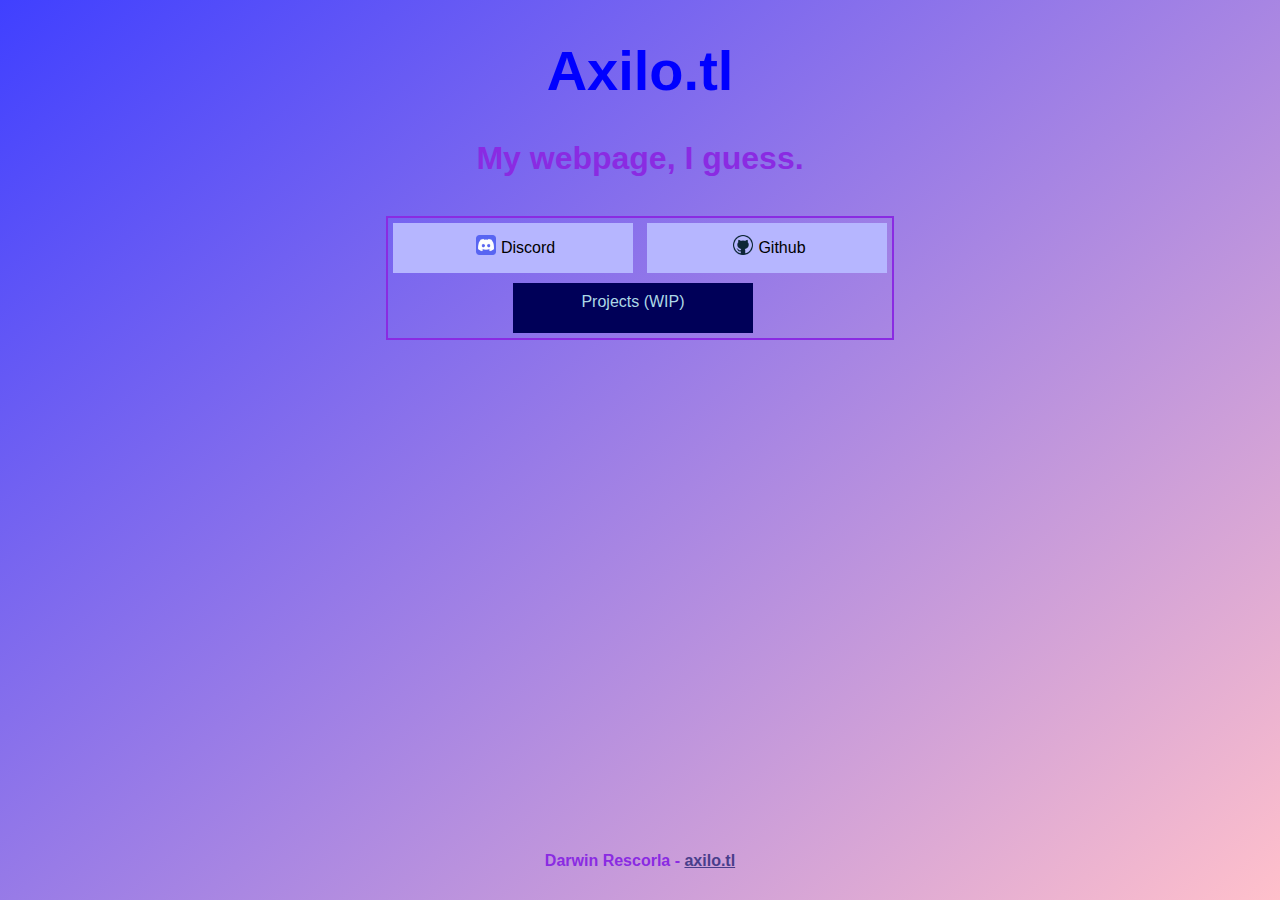
<file: index.html>
<!DOCTYPE html>
<html>
    <head>
        <link rel="stylesheet" type="text/css" href="./home/index.css">
        <link rel="icon" type="image/x-icon" href="../resources/home/logo.png">
        <title>Axilo.tl</title>
        <script src="./home/index.js"></script>
    </head>
    <body id = main>
        <div id="title?"> 
            <h1 class="title">
                Axilo.tl
            </h1>
            <h1 id="header" class="title" >My webpage, I guess.</h1>
        </div> <br>
        <div id="links">
            <a class="button" onclick="copy('Axilotl#0001')"><img class="buttonImage" src="./resources/home/discord.png">Discord</a>
            <a href="https://github.com/axilotl17" class="button"><img class="buttonImage" src="./resources/home/github.png">Github</a> <br>
            <a href="./test" id="projects" class="button">Projects (WIP)</a>

        </div>
        <p id="clipboardStatus"> </p>
    </body>
    <footer style="height:auto;">
        <h1 id="footer" >Darwin Rescorla - <a style="color:darkslateblue"href = "http://axilo.tl">axilo.tl</a></h1>
    </footer>
</html>
</file>
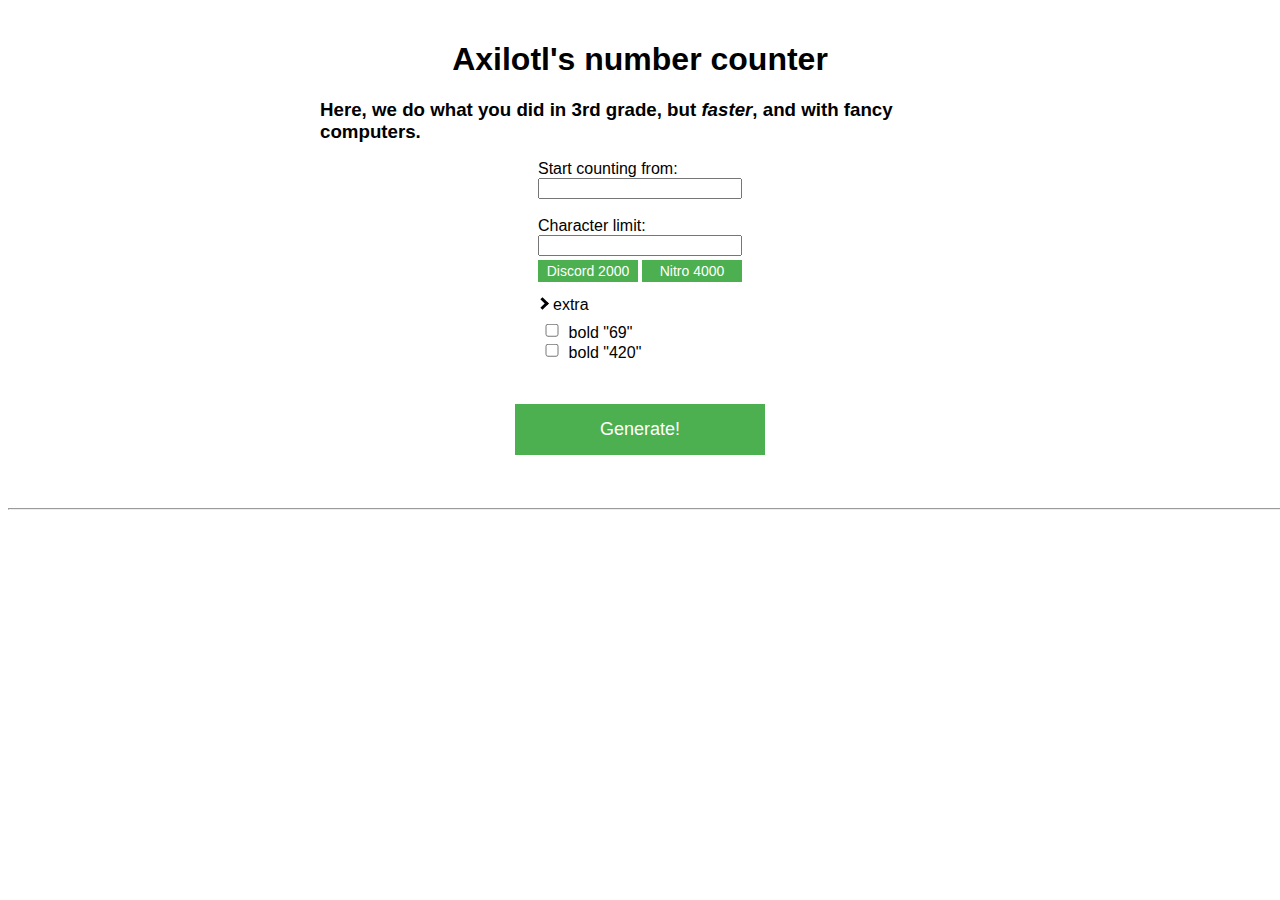
<file: projects/counting/index.html>
<!DOCTYPE html>
<html>
    <head>
        <link rel="stylesheet" type="text/css" href="index.css">
    </head>
    <body>
        <h1 class="text">Axilotl's number counter</h1>
        <h3 class="text">Here, we do what you did in 3rd grade, but <em>faster</em>, and with fancy computers.</h3>
        <div id="inputs">
            <label for="startFromInput">Start counting from:</label><br>
            <input type="number" id = "startFromInput" name = "Start counting from"> <br><br>
            <label for="startFromInput">Character limit:</label><br>
            <input type="number" id = "limitInput" name = "Charcter limit"> <br>
            <button onclick = "setLimit(2000)">Discord 2000</button>
            <button onclick = "setLimit(4000)">Nitro 4000</button> <br> <br>
            <i id="arrow" class="right"></i>
            <label for="arrow" id="arrowLabel">extra</label>
            <div id="dropdown">
                <input type="checkbox" class="checkbox" id="check69">
                <label for="check69" class="checkbox" id="label69">bold "69"</label>
                <input type="checkbox" class="checkbox" id="check420">
                <label for="check420" class="checkbox" id="label420">bold "420"</label>
            </div>
        </div>
        <button id="generate" onclick = "generate()">Generate!</button> 
        <div id="outputs">
            <p class="text" id = clipboardStatus></p>
            <hr> 
            <p id = "output"></p>
        </div>
    </body>
    <script src="index.js"></script>
</html>
</file>
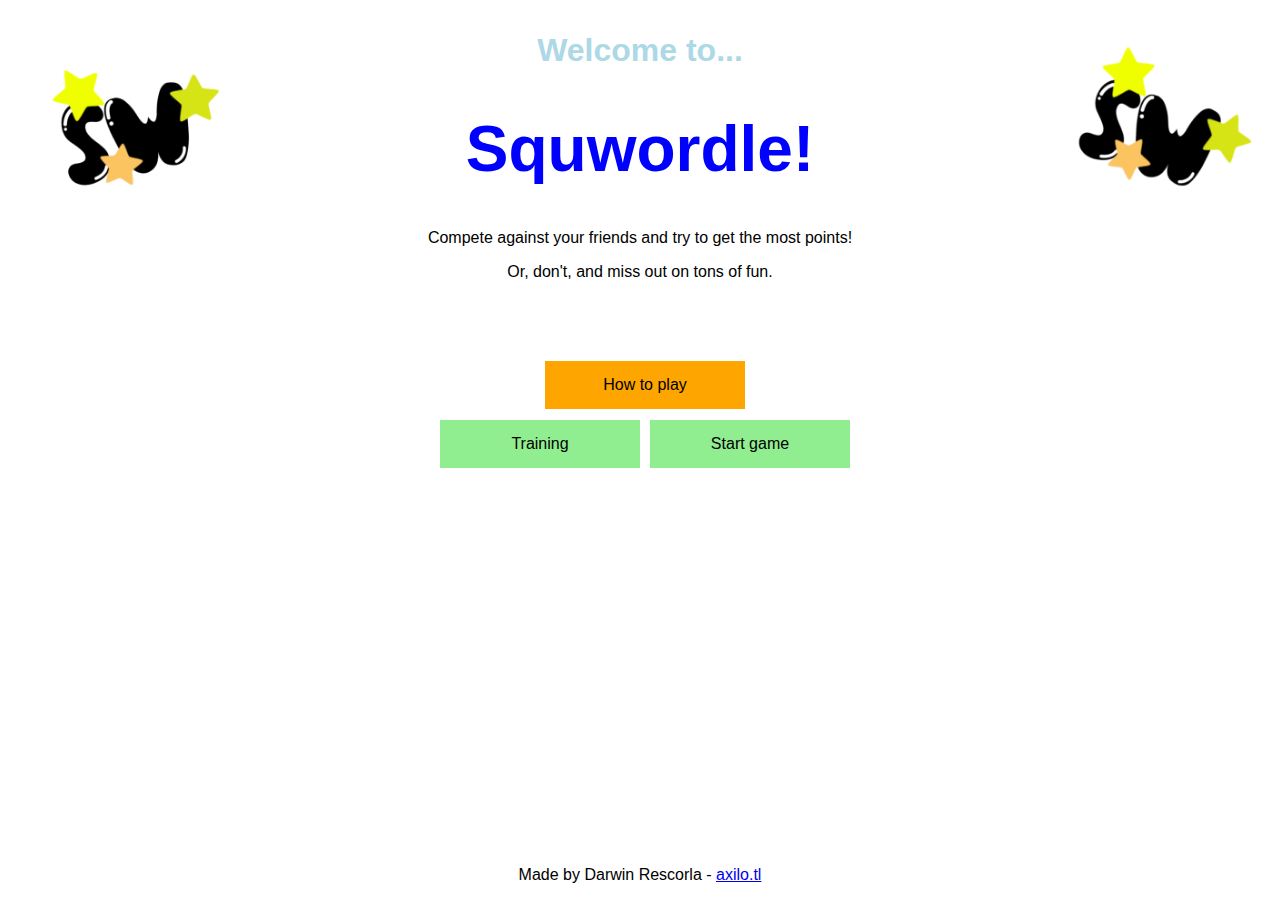
<file: projects/squwordle/index.html>
<!DOCTYPE html>
<html>
    <head>
        <link rel="stylesheet" type="text/css" href="./index.css">
        <link rel="icon" type="image/x-icon" href="./resources/favico.ico">
        <title>Squwordle</title>
    </head>
    <body>
        <div id = "title">
            <h3 class = "title" >Welcome to...</h3>
            <h1 class = "title" >Squwordle!</h1>
            <img id = "iconLeft" src="./resources/iconLeft.png"> 
            <img id = "iconRight" src="./resources/iconRight.png"> 
        </div>
        <div id = "body">
            <p class="body">Compete against your friends and try to get the most points!</p> 
            <p class="body">Or, don't, and miss out on tons of fun.</p>
            <div id = "buttons1">
                <button id = "howToButton" type="button" onclick = "window.location.href='./howto'">How to play</button> <br>
            </div>
            <div id = "buttons2">
                <button id="startGame" class="titleButton" type="button" onclick = "window.location.href='./game'">Start game</button>
                <button id="training" class="titleButton" type="button" onclick="">Training</button>
            </div>
        </div>
        <div id = "footer">
            <p>Made by Darwin Rescorla - <a href = "http://axilo.tl">axilo.tl</p>
        </div>
    </body>
</html>
</file>
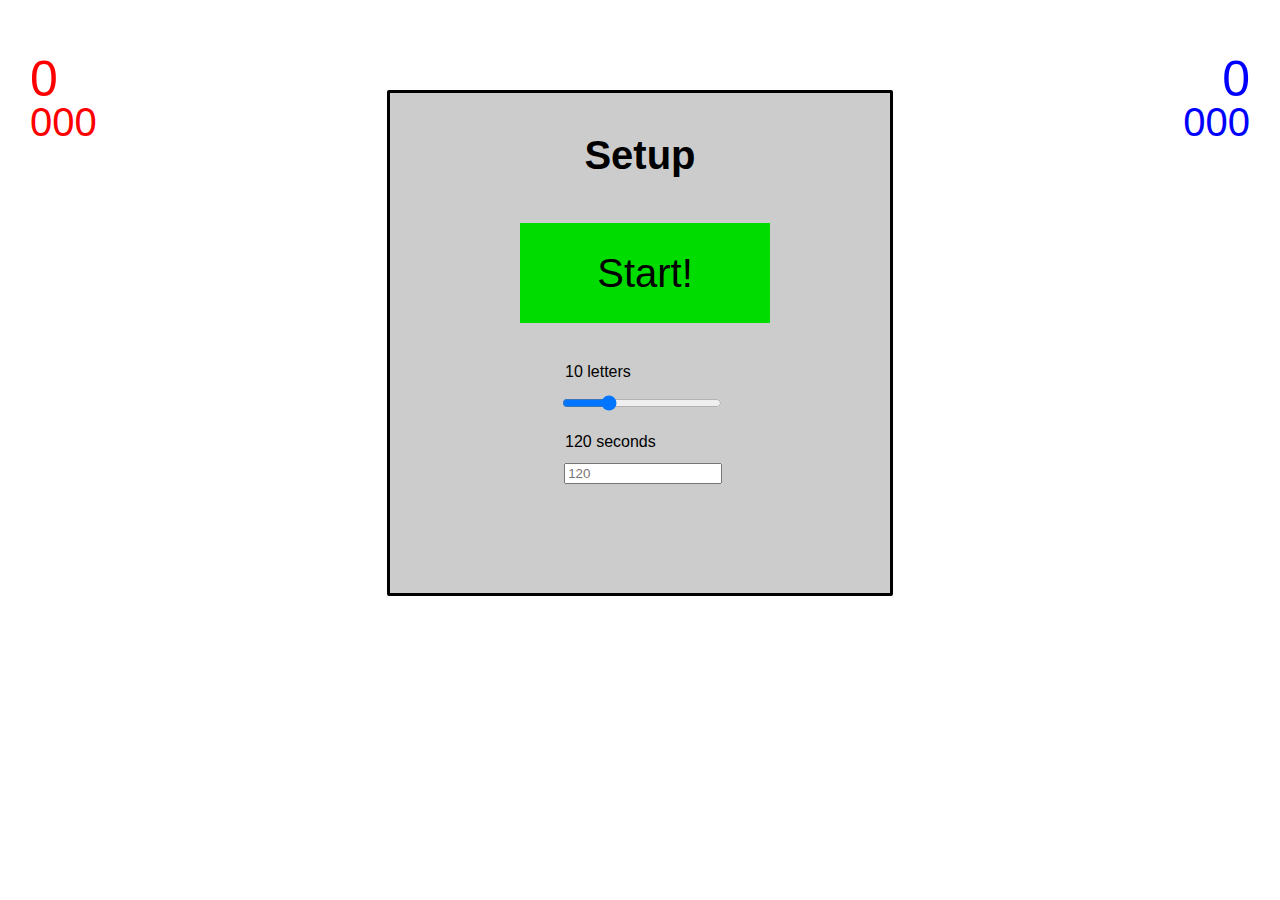
<file: projects/squwordle/game.html>
<!DOCTYPE html>
<html>
    <head>

        <link rel="stylesheet" type="text/css" href="game.css">
        <link rel="icon" type="image/x-icon" href="./squwordle_files/resources/favico.ico">
        <script src="./resources/words.js"></script>
        <title>Squwordle</title>
    </head>
    <body>
        <div id = "players">
            <p id="redPoints" class="scores">0</p>
            <p id="bluePoints" class="scores">0</p>
            <p id="redTimer" class="scores">000</p>
            <p id="blueTimer" class="scores">000</p>
        </div>
        <div id="setup">
            <h3 id="setupTitle">Setup</h3>
            <button id="start" type="button" onclick="game()">Start!</button>
            <label id="letterCountLabel" class="setupLabel" >10 letters</label>
            <input id="letterCount" class="setupInput" type="range" min="4" max="26" value="10" oninput="updateLabel('letterCount', ' letters')">
            <label id="timeTotalLabel" class="setupLabel" >120 seconds</label>
            <input id="timeTotal" class="setupInput" type="number" placeholder="120">
        </div>
        <div id="arrows">
            <img id="redArrow" class = "arrow" src='./resources/redArrow.gif'>
            <img id="blueArrow" class = "arrow"src='./resources/blueArrow.gif'>
        </div>
        <div id='centerGame'>
            <p id="countdown"></p>
            <p id="letters" class="gameObjects"></p>
            <input type="text" id="wordInput" class="gameObjects">
            <button id="retry" type="button" onclick="game()">Retry?</button>
        </div>
        <div id="usedWords">
            <p id="redWords" class="usedWords"></p>
            <p id="blueWords" class="usedWords"></p>
        </div>
    </body>
    <script src="./game.js"></script>
</html>
</file>
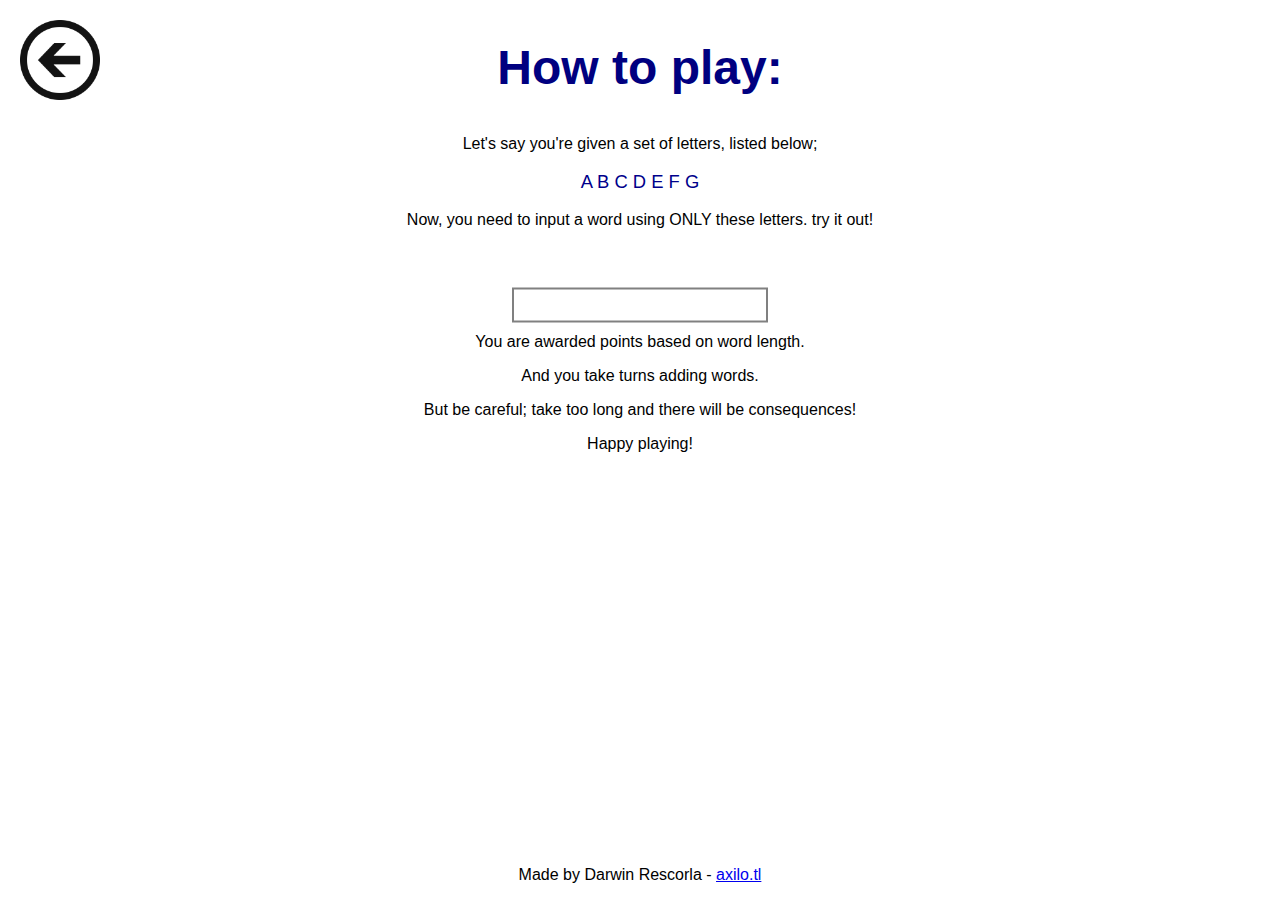
<file: projects/squwordle/howto.html>
<!DOCTYPE html>
<html>
    <head>
    <link rel="stylesheet" type="text/css" href="./howto.css">
    <link rel="icon" type="image/x-icon" href="./squwordle_files/resources/favico.ico">
    <title>Squwordle</title>
    <script type="text/javascript" src="./resources/words.json"></script>
    <script src="./resources/words.js"></script>
    <script src="./howto.js"></script>
    </head>
    <body>
        <div id = "title">
            <h2 class = "title">How to play:</h2>
        </div>
        <div id = "body">
            <img onclick = "window.location.href='../squwordle'" id = "back" src="./resources/back.png">  <!--from wikipedia: https://upload.wikimedia.org/wikipedia/commons/thumb/b/b1/Back_Arrow.svg/2048px-Back_Arrow.svg.png -->
            <p class = "bodyText">
                Let's say you're given a set of letters, listed below;
            </p>
            <p id = "example">
                A B C D E F G
            </p>
            <p class = "bodyText">
                Now, you need to input a word using ONLY these letters. try it out!
            </p>
            <label id = "demoLabel"></label> <br>
            <input type = "text" id = "demoInput"> <br> <br> <br> 
            <p class = "bodyText">You are awarded points based on word length.</p>
            <p class = "bodyText">And you take turns adding words.</p>
            <p class = "bodyText">But be careful; take too long and there will be consequences!</p>
            <p class = "bodyText">Happy playing!</p>
        </div>
        <div id = "footer">
            <p>Made by Darwin Rescorla - <a href = "https://axilo.tl">axilo.tl</p>
        </div>

    </body>
    <script>isInputWord()</script>
</html>
</file>
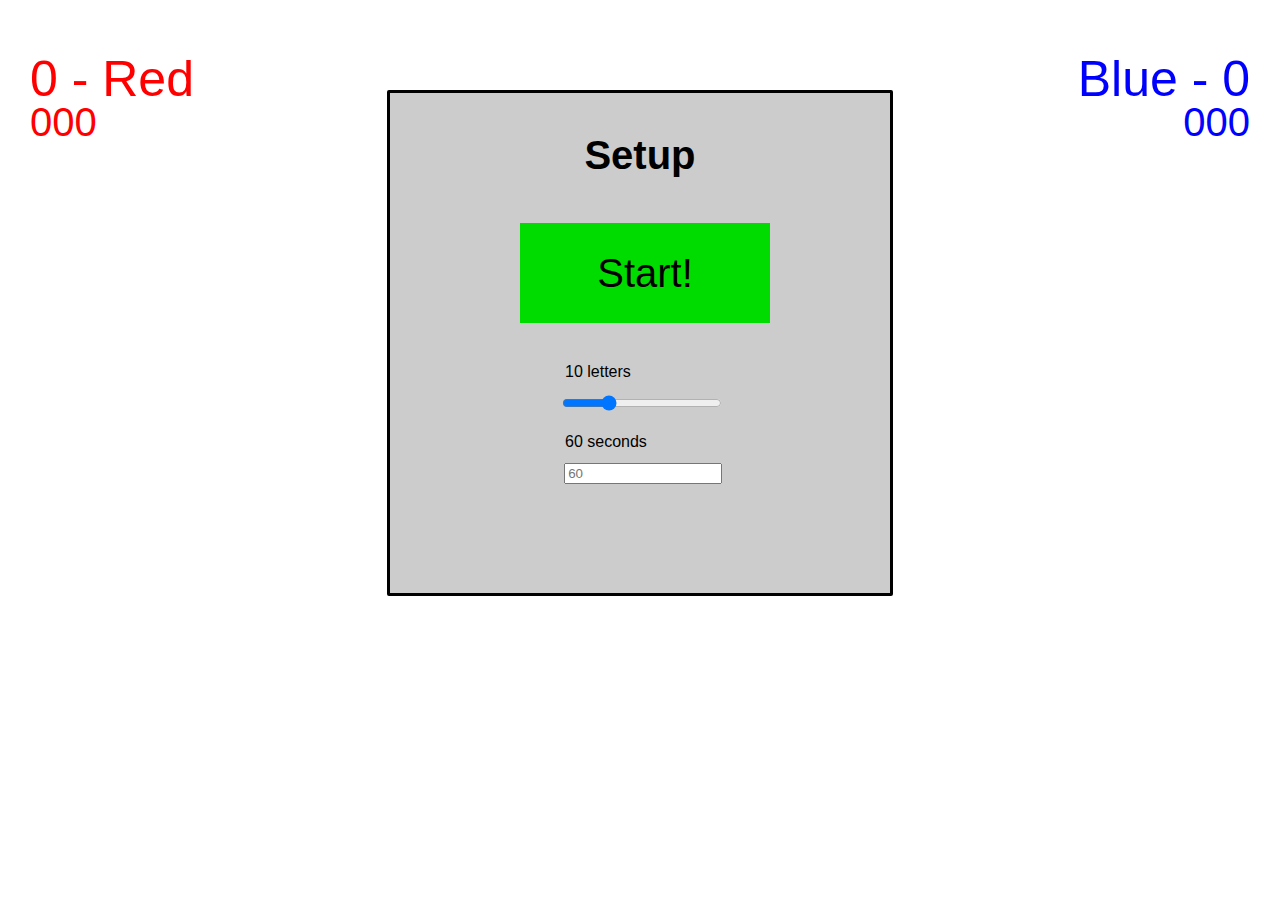
<file: projects/squwordle_files/game.html>
<!DOCTYPE html>
<html>
    <head>

        <link rel="stylesheet" type="text/css" href="game.css">
        <link rel="icon" type="image/x-icon" href="./squwordle_files/resources/favico.ico">
        <title>Squwordle</title>
    </head>
    <body>
        <div id = "players">
            <p id="redPoints" class="scores">0 - Red</p>
            <p id="bluePoints" class="scores">Blue - 0</p>
            <p id="redTimer" class="scores">000</p>
            <p id="blueTimer" class="scores">000</p>
        </div>
        <div id="setup">
            <h3 id="setupTitle">Setup</h3>
            <button id="start" type="button" onclick="game()">Start!</button>
            <label id="letterCountLabel" class="setupLabel" >10 letters</label>
            <input id="letterCount" class="setupInput" type="range" min="4" max="26" value="10" oninput="updateLabel('letterCount', ' letters')">
            <label id="timeTotalLabel" class="setupLabel" >60 seconds</label>
            <input id="timeTotal" class="setupInput" type="number" placeholder="60">
        </div>
        <div id='centerGame'>
            <p id="countdown"></p>
        </div>
    </body>
    <script src="./game.js"></script>
</html>
</file>
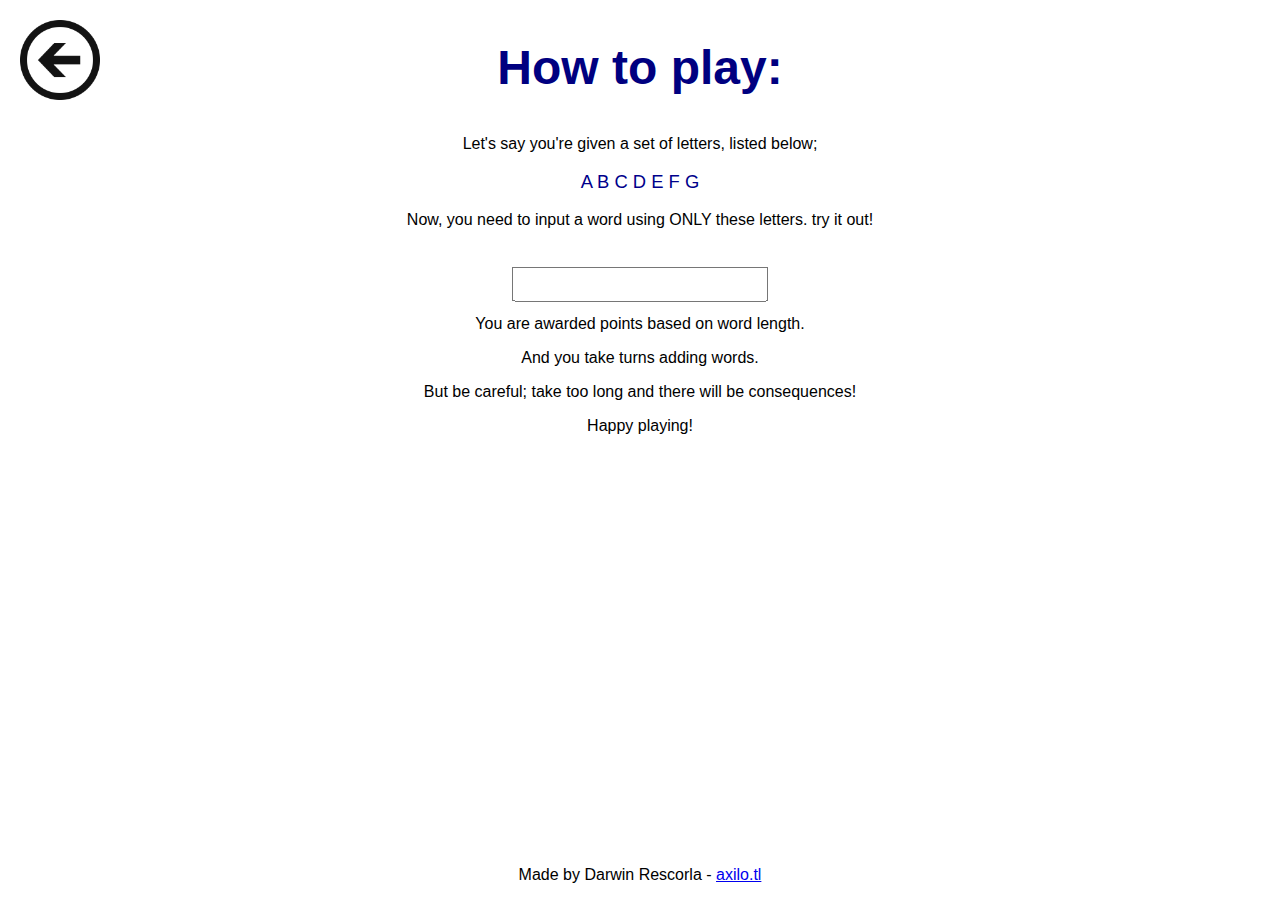
<file: projects/squwordle_files/howto.html>
<!DOCTYPE html>
<html>
    <head>
    <link rel="stylesheet" type="text/css" href="howto.css">
    <link rel="icon" type="image/x-icon" href="./squwordle_files/resources/favico.ico">
    <title>Squwordle</title>
    <script src="./resources/words.js"></script> 
    <script src="./howto.js"></script> 
    </head>
    <body>
        <div id = "title">
            <h2 class = "title">How to play:</h2>
        </div>
        <div id = "body">
            <img onclick = "window.location.href='../squwordle'" id = "back" src="./resources/back.png">  <!--from wikipedia: https://upload.wikimedia.org/wikipedia/commons/thumb/b/b1/Back_Arrow.svg/2048px-Back_Arrow.svg.png -->
            <p class = "bodyText">
                Let's say you're given a set of letters, listed below;
            </p>
            <p id = "example">
                A B C D E F G
            </p>
            <p class = "bodyText">
                Now, you need to input a word using ONLY these letters. try it out!
            </p>
            <label id = "demoLabel"></label> <br>
            <input type = "text" id = "demoInput"> <br> <br> 
            <p class = "bodyText">You are awarded points based on word length.</p>
            <p class = "bodyText">And you take turns adding words.</p>
            <p class = "bodyText">But be careful; take too long and there will be consequences!</p>
            <p class = "bodyText">Happy playing!</p>
        </div>
        <div id = "footer">
            <p>Made by Darwin Rescorla - <a href = "https://axilo.tl">axilo.tl</p>
        </div>

    </body>
    <script>isInputWord()</script>
</html>
</file>
<file: home/index.css>
h1.title { 
    text-align: center;
    color: blue;
    font-family: Arial, Helvetica, sans-serif;
    font-size: 350%;
}
#header { 
    font-size: 200%;
    color: blueviolet;
}

#main {
    background-image: linear-gradient(140deg, rgb(64, 64, 255), pink);
    height: 100%;
    background-repeat: no-repeat;
    background-attachment: fixed;
  }
#footer{
    font-family: Arial, Helvetica, sans-serif;
    position: absolute;
    left: 50%;
    transform: translate(-50%, -50%);
    bottom: 10px;
    font-size: 100%;
    color: blueviolet;
}
#links {
    position: absolute;
    left: 50%;
    transform: translate(-50%, 0%);
    width: auto;
    border-width:2px;
    border-style:solid;
    border-color: blueviolet;
}
.button {
    margin: 5px;
    top: 380px;
    background-color: rgb(182, 182, 255);
    border: none;
    color: black;
    padding: 10px 20px;
    text-align: center;
    display: inline-block;
    font-size: 16px;
    width: 200px;
    height: 30px;
    cursor: pointer;
    font-family: Arial, Helvetica, sans-serif;
    text-decoration: none;
}
.buttonImage {
    height: 20px;
    margin-inline: 5px;
    transform: translate(0%, 2px);
}
#projects {
    transform: translate(50%, 0%);
    background-color: rgb(0, 0, 88);
    color: lightblue;
}
#clipboardStatus { 
    position: absolute;
    transform: translate(-50%, 0%);
    top: 340px;
    left: 50%;
    color: rgb(72, 72, 252);
    font-family: Arial, Helvetica, sans-serif;
    font-size: 100%;
}
</file>
<file: projects/counting/index.css>
button {
    font-family:'Segoe UI', Tahoma, Geneva, Verdana, sans-serif;
    background-color: #4CAF50;
    border: none;
    color: white;
    padding: 3px 6px;
    text-align: center;
    text-decoration: none;
    display: inline-block;
    font-size: 14px;
    margin: 4px 0px;
    cursor: pointer;
    width: 100px;
}
#generate {
    font-size: 18px;
    padding: 15px 32px;
    width: 250px;
}
input {
    width: 196px;
    font-family:Arial, Helvetica, sans-serif;
}
.text {
    font-family:Arial, Helvetica, sans-serif;
    transform: translate(-50%, 0%);
    left: 50%;
    position: absolute;
}
label {
    font-family:Arial, Helvetica, sans-serif;
}
h1 {
    top: 20px;
}
h3 {
    top: 80px;
    width: auto;
}
#generate {
    position: absolute;
    transform: translate(-50%, 0%);
    left: 50%;
    top: 400px;
}
#inputs {
    position: absolute;
    transform: translate(-50%, 0%);
    left: 50%;
    top: 160px;
}
#outputs {
    position: absolute;
    width:100%;
    top: 500px;
}
#dropdown {
    width: inherit;
}
p {
    top: -30px;
}
body {
    overflow: scroll;
}
#check69 {
    position: absolute;
    top: calc(100% + 20px);
    transform: translate(-50%, -25%);
    left: 5%;
}
#check420 {
    position: absolute;
    top: calc(100% + 40px);
    transform: translate(-50%, -25%);
    left: 5%;
}
#label69 {
    position: absolute;
    top: calc(100% + 20px);
    left: 15%;
}
#label420 {
    position: absolute;
    top: calc(100% + 40px);
    left: 15%;
}
#arrow {
    top:calc(100% - 5px);
    position: absolute;
    border: solid black;
    border-width: 0 3px 3px 0;
    display: inline-block;
    padding: 3px;
}
#arrowLabel {
    position: absolute;
    top:calc(100% - 8px);
    left: 15px;
}
.right {
    transform: rotate(-45deg);
    -webkit-transform: rotate(-45deg);
}

.down {
    transform: rotate(45deg);
    -webkit-transform: rotate(45deg);
}
</file>
<file: projects/squwordle/index.css>
h1.title {
    text-align: center;
    color: blue;
    font-family: Arial, Helvetica, sans-serif;
    font-size: 400%;
}
h3.title {
    text-align: center;
    color: lightblue;
    font-family: Arial, Helvetica, sans-serif;
    font-size: 200%;
}
p.body {
    text-align: center;
    color: black;
    font-family: Arial, Helvetica, sans-serif;
    font-size: 100%;
}
#iconLeft {
    position:absolute;
    top: 0;
    left: 20px;
    width: 200px;
    height: 200px;
}
#iconRight {
    position:absolute;
    top: 0;
    right: 20px;
    width: 200px;
    height: 200px;
}
#howToButton {
    background-color: orange;
    border: none;
    color: black;
    padding: 15px 32px;
    text-align: center;
    display: inline-block;
    font-size: 16px;
    width: 200px;
    cursor:pointer;
    margin: 5px;
}
button.titleButton {
    background-color: lightgreen;
    border: none;
    color: black;
    padding: 15px 32px;
    text-align: center;
    display: inline-block;
    font-size: 16px;
    width: 200px;
    cursor:pointer;
    margin: 5px;
}
#title {
    position: relative;
}
#buttons1 {
    margin: 5px;
    position: absolute;
    top: 380px;
    left: 50%;
    transform: translate(-50%, -50%);
}
#buttons2 {
    margin: 5px;
    position: absolute;
    top: 445px;
    left: 50%;
    transform: translate(-50%, -50%);
}
#startGame {
    top: -35px;
    position: absolute;
    left: -50%;
}
#training {  
    top: -35px;
    position: absolute;
    right: -50%;
}
#footer {
    position: absolute;
    margin: 0px;
    bottom: -25px;
    color: black;
    left: 50%;
    transform: translate(-50%, -50%);
    font-family: Arial, Helvetica, sans-serif;
    font-size: 100%;
}
</file>
<file: projects/squwordle/game.css>
p.scores {
    position: absolute;
    top: 0;
    font-family: Arial, Helvetica, sans-serif;
    font-size: 50px;
}
#redPoints {
    left: 30px;
    color: red;
}
#bluePoints {
    right: 30px;
    color: blue;
}
#redTimer {
    top: 60px;
    left: 30px;
    color: red;
    font-size: 40px;
}
#blueTimer {
    top: 60px;
    right: 30px;
    color: blue;
    font-size: 40px;
}
input.setupInput {
    position: absolute;
    top: 300px;
    left: 50%;
    width: 160px;
    transform: translate(-50%, 0%);
}
label.setupLabel {
    font-family: Arial, Helvetica, sans-serif;
    font-size: 16px;
    position: absolute;
    top: 270px;
    left: 50%;
    transform: translate(-75px, 0%);
}
#timeTotal {
    top: 370px;
    width: 150px;
    transform: translate(-48%, 0%);
}
#timeTotalLabel {
    top: 340px;
}
#setup {
    top: 10%;
    position: absolute;
    transform: translate(-50%, 0%);
    left: 50%;
    width: 500px;
    height: 500px;
    border-radius: 2px;
    border: black;
    border-style: solid;
    background-color: rgba(0, 0, 0, 0.2);
}
#setupTitle {
    text-align: center;
    font-family: Arial, Helvetica, sans-serif;
    font-size: 40px;
}
#start {
    position: absolute;
    transform: translate(-50%, 0%);
    top: 25%;
    left: 50%;
    background-color: rgb(0, 220, 0);
    border: none;
    color: black;
    padding: 15px 32px;
    text-align: center;
    display: inline-block;
    font-size: 40px;
    width: 250px;
    height: 100px;
    cursor:pointer;
    margin: 5px;
}
#retry {
    position: absolute;
    transform: translate(-50%, 0%);
    top: 25%;
    left: 50%;
    background-color: orange;
    border: none;
    color: black;
    padding: 15px 32px;
    text-align: center;
    display: inline-block;
    font-size: 40px;
    width: 250px;
    height: 100px;
    cursor:pointer;
    margin: 5px;
    display: none;
}
#countdown {
    text-align: center;
    font-family: Arial, Helvetica, sans-serif;
    font-size: 90px;
}
.arrow {
    position: absolute;
    width: 10%;
    top: 25px;
    display: none;
}
#blueArrow {
    right: 150px;
}
#redArrow {
    left: 150px;
}
.usedWords {
    position: absolute;
    top: 150px;
    font-family: Arial, Helvetica, sans-serif;
    font-size: 20px;
}
#redWords {
    left: 30px;
    color: red;
}
#blueWords {
    right: 30px;
    color: blue;
}
#wordInput {
    position: absolute;
    transform: translate(-50%, -50%);
    top: calc(50% + 20px);
    left: 50%;
    font-size: 30px;
    text-align: center;
    display: none;
    border-width: 2px;
    border-style: solid;
    border-color: gray;

}
#letters {
    position: absolute;
    font-family: Arial, Helvetica, sans-serif;
    position: absolute;
    transform: translate(-50%, 0%);
    top: calc(50% - 80px);
    left: 50%;
    font-size: 30px;
    text-align: center;
    display: none;
}
@keyframes wrong {
    0%  {
        transform: translate(-50%, -50%);
        border-width: 2px;
        border-style: solid;
        border-color: gray;
        left: 50%;
        top: calc(50% + 20px);
    }
    25% {
        transform: translate(-50%, -50%);
        border-width: 4px;
        border-style: solid;
        border-color: red;
        left: calc(50% + 5px);
        }
    50% {
        transform: translate(-50%, -50%);
        border-width: 4px;
        border-style: solid;
        border-color: red;
        left: calc(50% - 5px);
        }
    75% {
        transform: translate(-50%, -50%);
        border-width: 4px;
        border-style: solid;
        border-color: red;
        left: calc(50% + 5px);
        }
    100% {
        transform: translate(-50%, -50%);
        border-width: 2px;
        border-style: solid;
        border-color: gray;
        left: 50%;
        top: calc(50% + 20px);
        }
}
    @keyframes right {
    0%  {
        border-width: 2px;
        border-style: solid;
        border-color: gray;
        left: 50%;
        top: calc(50% + 20px);
    }
    25% {
        border-width: 4px;
        border-style: solid;
        border-color: lightgreen;
        top: calc(50% + 23px);
        }
    50% {
        border-width: 4px;
        border-style: solid;
        border-color: lightgreen;
        top: calc(50% + 17px);
        }
    75% {
        border-width: 4px;
        border-style: solid;
        border-color: lightgreen;
        top: calc(50% + 23px);
        }
    100% {
        border-width: 2px;
        border-style: solid;
        border-color: gray;
        left: 50%;
        top: calc(50% + 20px);
        }

}
</file>
<file: projects/squwordle/howto.css>
h2.title {
    text-align: center;
    color: navy;
    font-family: Arial, Helvetica, sans-serif;
    font-size: 300%;
}
#footer {
    position: absolute;
    margin: 0px;
    bottom: -25px;
    color: black;
    left: 50%;
    transform: translate(-50%, -50%);
    font-family: Arial, Helvetica, sans-serif;
    font-size: 100%;
}
p.bodyText {
    text-align: center;
    color: black;
    font-family: Arial, Helvetica, sans-serif;
    font-size: 100%;
}
#example {
    text-align: center;
    color: darkblue;
    font-family: Arial, Helvetica, sans-serif;
    font-size: 115%;
}
label {
    position: absolute;
    left: 50%;
    transform: translate(-50%, 0%);
    color: black;
    font-family: Arial, Helvetica, sans-serif;
    font-size: 100%;
}
input{
    position: absolute;
    top: 305px;
    left: 50%;
    transform: translate(-50%, -50%);
    text-align: center;
    font-family: Arial, Helvetica, sans-serif;
    padding: 5px 10px;
    font-size: 18px;
    border-width: 2px;
    border-style: solid;
    border-color: gray;
  }
#back {
    position:absolute;
    top: 20px;
    left: 20px;
    width: 80px;
    height: 80px;
    cursor: pointer;
}
@keyframes wrong {
    0%  {
        border-width: 2px;
        border-style: solid;
        border-color: gray;
        left: 50%;
        top: 300px;
    }
    25% {
        border-width: 4px;
        border-style: solid;
        border-color: red;
        left: calc(50% + 5px);
        }
    50% {
        border-width: 4px;
        border-style: solid;
        border-color: red;
        left: calc(50% - 5px);
        }
    75% {
        border-width: 4px;
        border-style: solid;
        border-color: red;
        left: calc(50% + 5px);
        }
    100% {
        border-width: 2px;
        border-style: solid;
        border-color: gray;
        left: 50%;
        top: 300px;
        }
}
    @keyframes right {
    0%  {
        border-width: 2px;
        border-style: solid;
        border-color: gray;
        left: 50%;
        top: 300px;
    }
    25% {
        border-width: 4px;
        border-style: solid;
        border-color: lightgreen;
        top: 303px;
        }
    50% {
        border-width: 4px;
        border-style: solid;
        border-color: lightgreen;
        top: 297px;
        }
    75% {
        border-width: 4px;
        border-style: solid;
        border-color: lightgreen;
        top: 303px;
        }
    100% {
        border-width: 2px;
        border-style: solid;
        border-color: gray;
        left: 50%;
        top: 300px;
        }

}
</file>
<file: projects/squwordle_files/game.css>
p.scores {
    position: absolute;
    top: 0;
    font-family: Arial, Helvetica, sans-serif;
    font-size: 50px;
}
#redPoints {
    left: 30px;
    color: rgb(255, 0, 0);
}
#bluePoints {
    right: 30px;
    color: blue;
}
#redTimer {
    top: 60px;
    left: 30px;
    color: red;
    font-size: 40px;
}
#blueTimer {
    top: 60px;
    right: 30px;
    color: blue;
    font-size: 40px;
}
input.setupInput {
    position: absolute;
    top: 300px;
    left: 50%;
    width: 160px;
    transform: translate(-50%, 0%);
}
label.setupLabel {
    font-family: Arial, Helvetica, sans-serif;
    font-size: 16px;
    position: absolute;
    top: 270px;
    left: 50%;
    transform: translate(-75px, 0%);
}
#timeTotal {
    top: 370px;
    width: 150px;
    transform: translate(-48%, 0%);
}
#timeTotalLabel {
    top: 340px;
}
#setup {
    top: 10%;
    position: absolute;
    transform: translate(-50%, 0%);
    left: 50%;
    width: 500px;
    height: 500px;
    border-radius: 2px;
    border: black;
    border-style: solid;
    background-color: rgba(0, 0, 0, 0.2);
}
#setupTitle {
    text-align: center;
    font-family: Arial, Helvetica, sans-serif;
    font-size: 40px;
}
#start {
    position: absolute;
    transform: translate(-50%, 0%);
    top: 25%;
    left: 50%;
    background-color: rgb(0, 220, 0);
    border: none;
    color: black;
    padding: 15px 32px;
    text-align: center;
    display: inline-block;
    font-size: 40px;
    width: 250px;
    height: 100px;
    cursor:pointer;
    margin: 5px;
}
#countdown {
    text-align: center;
    font-family: Arial, Helvetica, sans-serif;
    font-size: 90px;
}
</file>
<file: projects/squwordle_files/howto.css>
h2.title {
    text-align: center;
    color: navy;
    font-family: Arial, Helvetica, sans-serif;
    font-size: 300%;
}
#footer {
    position: absolute;
    margin: 0px;
    bottom: -25px;
    color: black;
    left: 50%;
    transform: translate(-50%, -50%);
    font-family: Arial, Helvetica, sans-serif;
    font-size: 100%;
}
p.bodyText {
    text-align: center;
    color: black;
    font-family: Arial, Helvetica, sans-serif;
    font-size: 100%;
}
#example {
    text-align: center;
    color: darkblue;
    font-family: Arial, Helvetica, sans-serif;
    font-size: 115%;
}
label {
    position: absolute;
    left: 50%;
    transform: translate(-50%, 0%);
    color: black;
    font-family: Arial, Helvetica, sans-serif;
    font-size: 100%;
}
input{
    position: absolute;
    left: 50%;
    transform: translate(-50%, 10%);
    text-align: center;
    font-family: Arial, Helvetica, sans-serif;
    padding: 5px 10px;
    font-size: 18px;
  }
#back {
    position:absolute;
    top: 20px;
    left: 20px;
    width: 80px;
    height: 80px;
    cursor: pointer;
}
</file>
